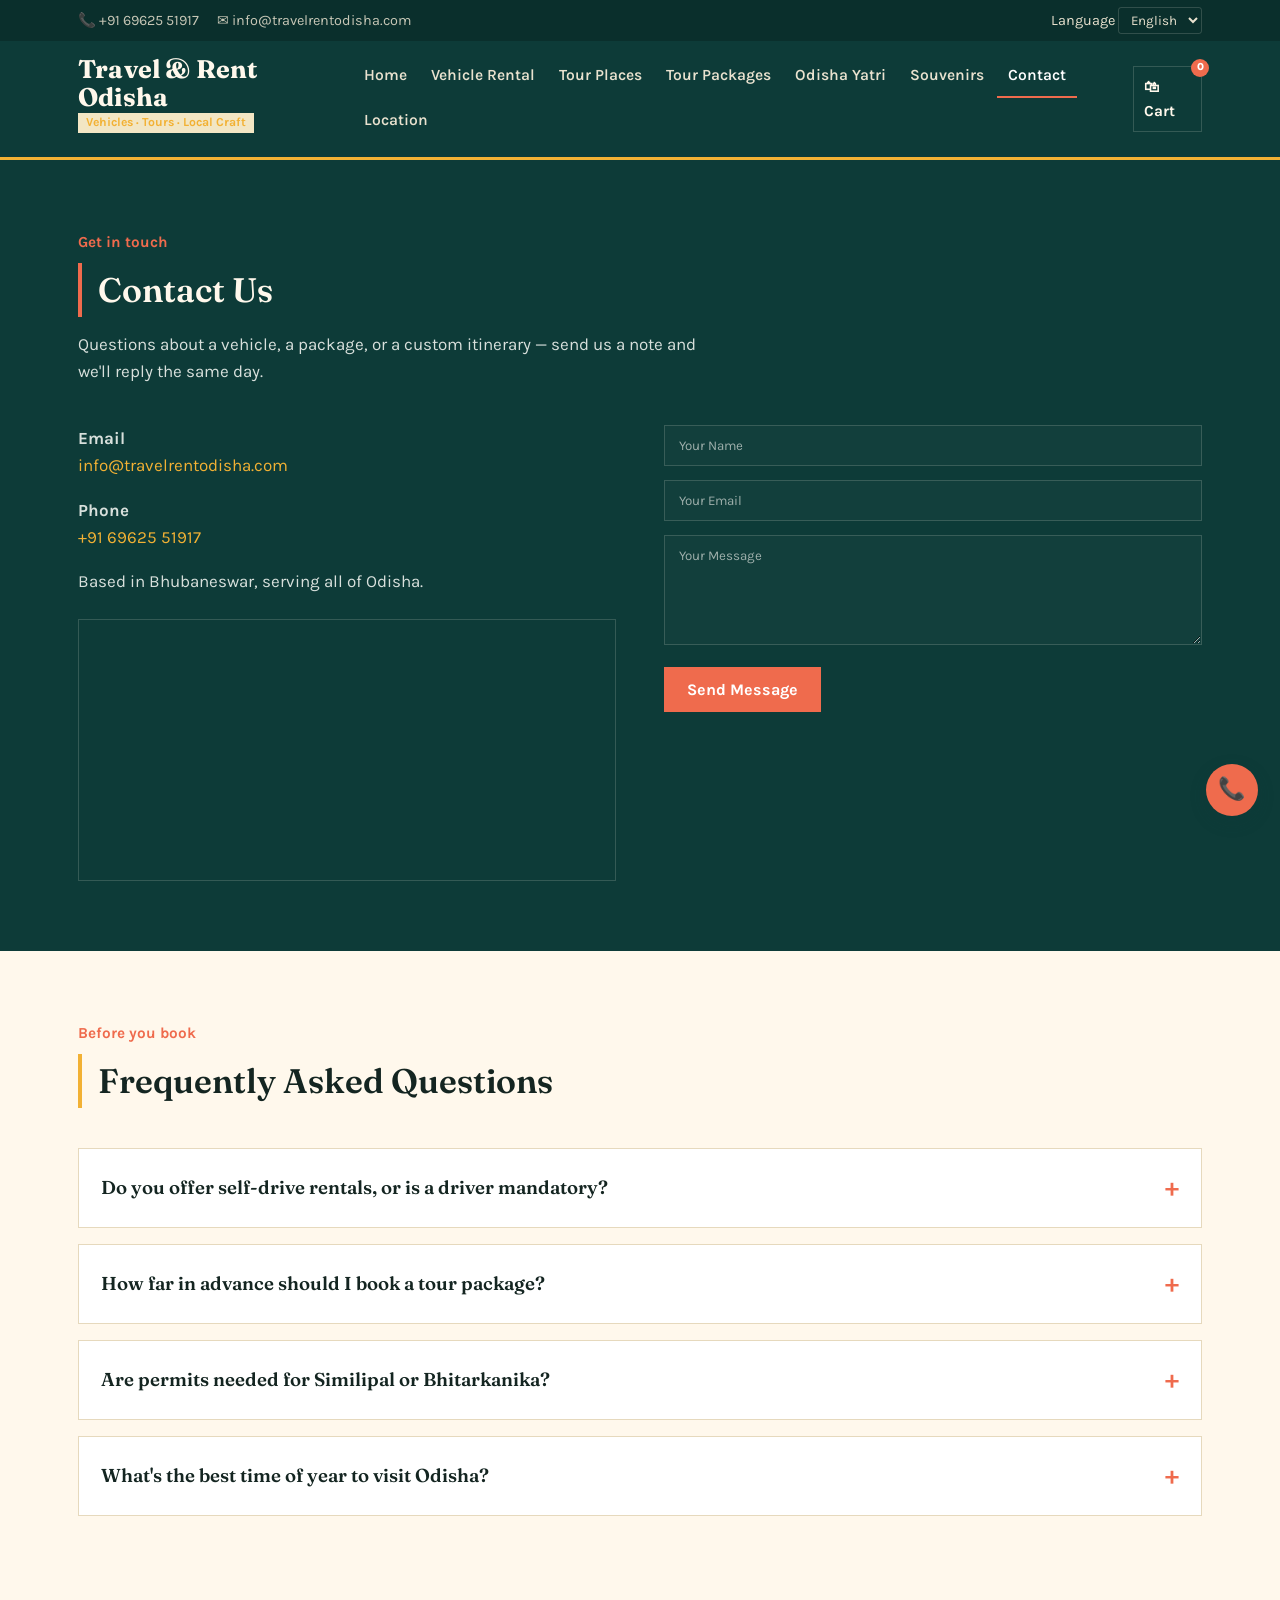
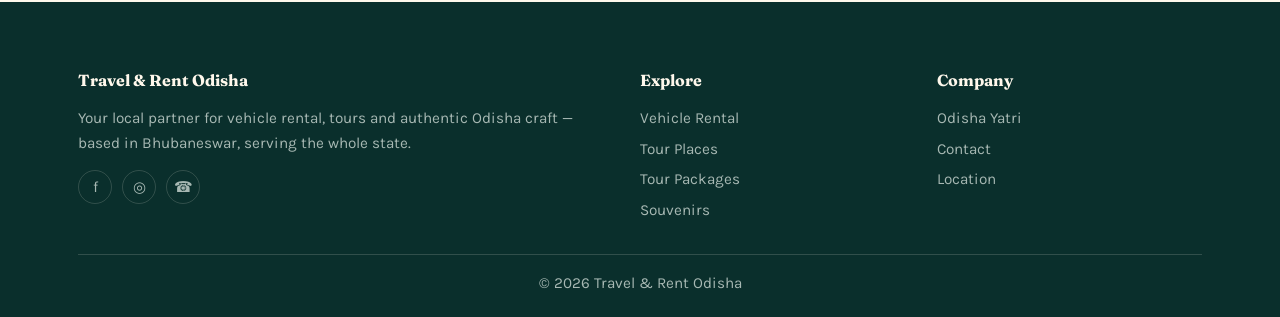
<file: contact.html>
<!DOCTYPE html>
<html lang="en">
<head>
<meta charset="UTF-8">
<meta name="viewport" content="width=device-width, initial-scale=1.0">
<title>Contact — Travel & Rent Odisha</title>
<link rel="stylesheet" href="style.css">
</head>
<body>
<a class="skip-link" href="#main">Skip to content</a>

<div class="topbar">
  <div class="wrap">
    <div class="contact-strip">
      <a href="tel:+916962551917">📞 +91 69625 51917</a>
      <a href="mailto:info@travelrentodisha.com">✉ info@travelrentodisha.com</a>
    </div>
    <div>
      <label for="lang-selector">Language</label>
      <select id="lang-selector" onchange="changeLanguage(this.value)">
        <option value="en">English</option>
        <option value="hi">हिन्दी</option>
        <option value="od">ଓଡ଼ିଆ</option>
      </select>
    </div>
  </div>
</div>

<header class="site">
  <div class="wrap">
    <a class="brand" href="index.html">
      <span class="mark">Travel &amp; Rent Odisha</span>
      <span class="tag">Vehicles · Tours · Local Craft</span>
    </a>
    <button class="nav-toggle" id="navToggle" onclick="toggleNav()" aria-label="Toggle menu">☰</button>
    <div class="nav-wrap" id="navWrap">
      <nav class="main">
        <a href="index.html">Home</a>
        <a href="rental.html">Vehicle Rental</a>
        <a href="places.html">Tour Places</a>
        <a href="packages.html">Tour Packages</a>
        <a href="yatri.html">Odisha Yatri</a>
        <a href="souvenirs.html">Souvenirs</a>
        <a href="contact.html" aria-current="page">Contact</a>
        <a href="https://www.google.com/maps/search/Odisha" target="_blank" rel="noopener">Location</a>
      </nav>
      <a class="cart-link" href="souvenirs.html">🛍 Cart<span class="cart-badge">0</span></a>
    </div>
  </div>
</header>

<main id="main">
  <section class="contact-section">
    <div class="wrap">
      <div class="section-head">
        <div class="kicker" data-en="GET IN TOUCH" data-hi="संपर्क करें" data-od="ଯୋଗାଯୋଗ କରନ୍ତୁ">Get in touch</div>
        <h2 data-en="Contact Us" data-hi="हमसे संपर्क करें" data-od="ଆମ ସହିତ ଯୋଗାଯୋଗ କରନ୍ତୁ">Contact Us</h2>
        <p data-en="Questions about a vehicle, a package, or a custom itinerary — send us a note and we'll reply the same day." data-hi="वाहन, पैकेज या कस्टम यात्रा कार्यक्रम के बारे में प्रश्न — हमें एक नोट भेजें।" data-od="ଯାନ, ପ୍ୟାକେଜ୍ କିମ୍ବା କଷ୍ଟମ ଯାତ୍ରା ବିଷୟରେ ପ୍ରଶ୍ନ — ଆମକୁ ଏକ ବାର୍ତ୍ତା ପଠାନ୍ତୁ।">Questions about a vehicle, a package, or a custom itinerary — send us a note and we'll reply the same day.</p>
      </div>

      <div class="contact-grid">
        <div class="contact-details">
          <p data-en="Email" data-hi="ईमेल" data-od="ଇମେଲ"><strong>Email</strong><br><a href="mailto:info@travelrentodisha.com">info@travelrentodisha.com</a></p>
          <p data-en="Phone" data-hi="फ़ोन" data-od="ଫୋନ୍"><strong>Phone</strong><br><a href="tel:+916962551917">+91 69625 51917</a></p>
          <p data-en="Based in Bhubaneswar, serving all of Odisha." data-hi="भुवनेश्वर में स्थित, पूरे ओडिशा की सेवा।" data-od="ଭୁବନେଶ୍ୱରରେ ଅବସ୍ଥିତ, ସମଗ୍ର ଓଡ଼ିଶାକୁ ସେବା।">Based in Bhubaneswar, serving all of Odisha.</p>
          <div class="map-embed">
            <iframe src="https://www.google.com/maps?q=Bhubaneswar,Odisha&output=embed" loading="lazy" title="Map of Bhubaneswar, Odisha" referrerpolicy="no-referrer-when-downgrade"></iframe>
          </div>
        </div>

        <form class="contact-form" action="#" method="post">
          <input type="text" name="name" placeholder="Your Name" required>
          <input type="email" name="email" placeholder="Your Email" required>
          <textarea name="message" placeholder="Your Message" required></textarea>
          <button class="btn btn-coral" type="submit" data-en="Send Message" data-hi="संदेश भेजें" data-od="ବାର୍ତ୍ତା ପଠାନ୍ତୁ">Send Message</button>
        </form>
      </div>
    </div>
  </section>

  <section>
    <div class="wrap">
      <div class="section-head">
        <div class="kicker" data-en="BEFORE YOU BOOK" data-hi="बुक करने से पहले" data-od="ବୁକ୍ କରିବା ପୂର୍ବରୁ">Before you book</div>
        <h2 data-en="Frequently Asked Questions" data-hi="अक्सर पूछे जाने वाले प्रश्न" data-od="ବାରମ୍ବାର ପଚରାଯାଉଥିବା ପ୍ରଶ୍ନ">Frequently Asked Questions</h2>
      </div>

      <details class="accordion">
        <summary>Do you offer self-drive rentals, or is a driver mandatory?</summary>
        <div class="accordion-body"><p>Both. Sedans, SUVs and bikes can be rented self-drive with a valid licence and deposit, or with a driver at no extra charge for trips outside city limits.</p></div>
      </details>
      <details class="accordion">
        <summary>How far in advance should I book a tour package?</summary>
        <div class="accordion-body"><p>3–5 days is usually enough, but during Rath Yatra (Puri) and major festival weekends, we recommend booking 2–3 weeks ahead as vehicles and stays fill up fast.</p></div>
      </details>
      <details class="accordion">
        <summary>Are permits needed for Similipal or Bhitarkanika?</summary>
        <div class="accordion-body"><p>Yes — both are protected forest areas requiring an entry permit, which we arrange for you as part of any package that includes them.</p></div>
      </details>
      <details class="accordion">
        <summary>What's the best time of year to visit Odisha?</summary>
        <div class="accordion-body"><p>October to March is the most comfortable — cool, dry weather for the coast and hill stations alike. Daringbadi can get quite cold in December–January.</p></div>
      </details>
    </div>
  </section>

</main>

<footer class="site">
  <div class="wrap">
    <div class="footer-grid">
      <div>
        <h5>Travel &amp; Rent Odisha</h5>
        <p style="color:#a7b8b3;">Your local partner for vehicle rental, tours and authentic Odisha craft — based in Bhubaneswar, serving the whole state.</p>
        <div class="social">
          <a href="#" aria-label="Facebook">f</a>
          <a href="#" aria-label="Instagram">◎</a>
          <a href="tel:+916962551917" aria-label="Call">☎</a>
        </div>
      </div>
      <div>
        <h5>Explore</h5>
        <a href="rental.html">Vehicle Rental</a>
        <a href="places.html">Tour Places</a>
        <a href="packages.html">Tour Packages</a>
        <a href="souvenirs.html">Souvenirs</a>
      </div>
      <div>
        <h5>Company</h5>
        <a href="yatri.html">Odisha Yatri</a>
        <a href="contact.html">Contact</a>
        <a href="https://www.google.com/maps/search/Odisha" target="_blank" rel="noopener">Location</a>
      </div>
    </div>
    <div class="bottom">&copy; 2026 Travel &amp; Rent Odisha</div>
  </div>
</footer>

<div class="quick-contact">
  <a class="qc-call" href="tel:+916962551917" aria-label="Call us">📞</a>
  <button class="qc-top" id="backToTop" aria-label="Back to top">↑</button>
</div>

<script src="script.js"></script>
</body>
</html>
</file>
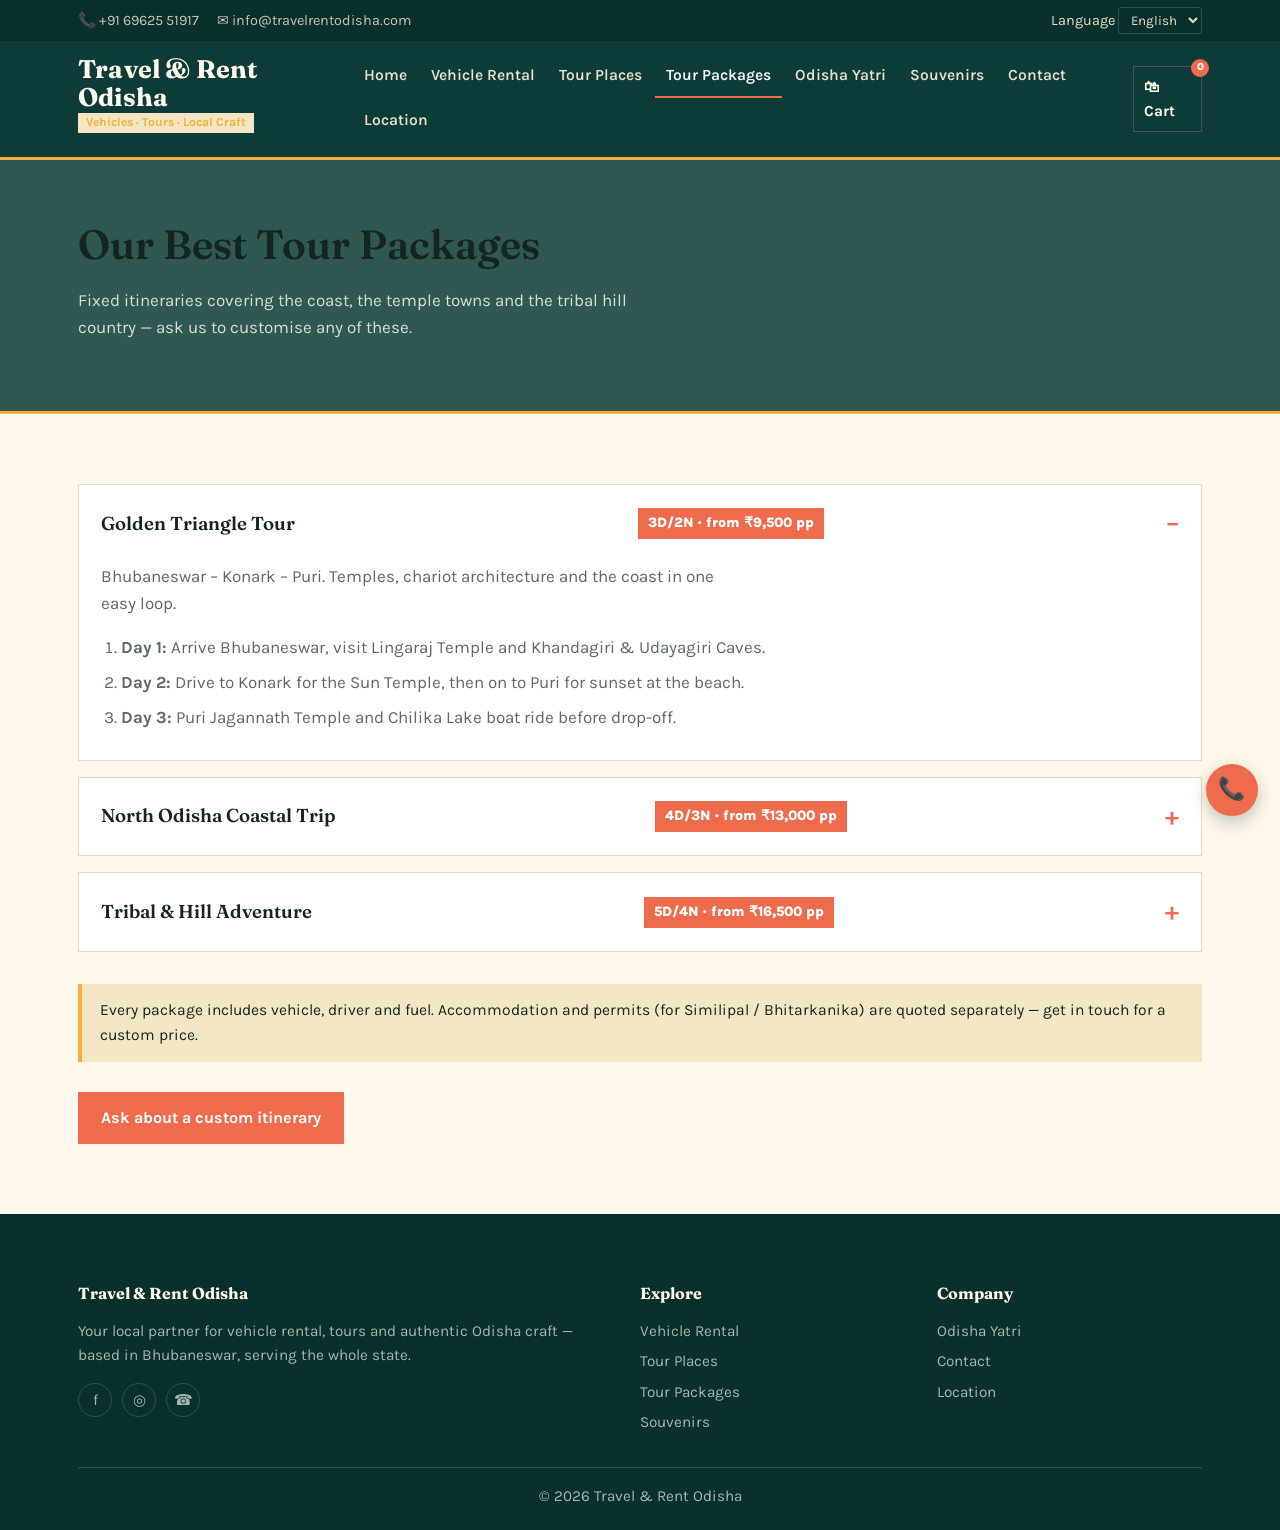
<file: packages.html>
<!DOCTYPE html>
<html lang="en">
<head>
<meta charset="UTF-8">
<meta name="viewport" content="width=device-width, initial-scale=1.0">
<title>Tour Packages — Travel & Rent Odisha</title>
<link rel="stylesheet" href="style.css">
</head>
<body>
<a class="skip-link" href="#main">Skip to content</a>

<div class="topbar">
  <div class="wrap">
    <div class="contact-strip">
      <a href="tel:+916962551917">📞 +91 69625 51917</a>
      <a href="mailto:info@travelrentodisha.com">✉ info@travelrentodisha.com</a>
    </div>
    <div>
      <label for="lang-selector">Language</label>
      <select id="lang-selector" onchange="changeLanguage(this.value)">
        <option value="en">English</option>
        <option value="hi">हिन्दी</option>
        <option value="od">ଓଡ଼ିଆ</option>
      </select>
    </div>
  </div>
</div>

<header class="site">
  <div class="wrap">
    <a class="brand" href="index.html">
      <span class="mark">Travel &amp; Rent Odisha</span>
      <span class="tag">Vehicles · Tours · Local Craft</span>
    </a>
    <button class="nav-toggle" id="navToggle" onclick="toggleNav()" aria-label="Toggle menu">☰</button>
    <div class="nav-wrap" id="navWrap">
      <nav class="main">
        <a href="index.html">Home</a>
        <a href="rental.html">Vehicle Rental</a>
        <a href="places.html">Tour Places</a>
        <a href="packages.html" aria-current="page">Tour Packages</a>
        <a href="yatri.html">Odisha Yatri</a>
        <a href="souvenirs.html">Souvenirs</a>
        <a href="contact.html">Contact</a>
        <a href="https://www.google.com/maps/search/Odisha" target="_blank" rel="noopener">Location</a>
      </nav>
      <a class="cart-link" href="souvenirs.html">🛍 Cart<span class="cart-badge">0</span></a>
    </div>
  </div>
</header>

<div class="page-banner" style="--banner-img:url('https://s7ap1.scene7.com/is/image/incredibleindia/lingaraj-temple-bhubaneshwar-odisha-2-attr-hero?qlt=82&ts=1742165154990')">
  <div class="wrap">
    <h1 data-en="Our Best Tour Packages" data-hi="हमारे सर्वश्रेष्ठ टूर पैकेज" data-od="ଆମର ସର୍ବୋତ୍ତମ ଟୁର୍ ପ୍ୟାକେଜ୍">Our Best Tour Packages</h1>
    <p data-en="Fixed itineraries covering the coast, the temple towns and the tribal hill country — ask us to customise any of these." data-hi="तट, मंदिर शहरों और जनजातीय पहाड़ी क्षेत्र को कवर करने वाले निश्चित यात्रा कार्यक्रम।" data-od="ଉପକୂଳ, ମନ୍ଦିର ସହର ଏବଂ ଆଦିବାସୀ ପାହାଡିଆ ଅଞ୍ଚଳକୁ ଆବରଣ କରୁଥିବା ନିର୍ଦ୍ଦିଷ୍ଟ ଯାତ୍ରା।">Fixed itineraries covering the coast, the temple towns and the tribal hill country — ask us to customise any of these.</p>
  </div>
</div>

<main id="main">
  <section>
    <div class="wrap">
      <details class="accordion" open>
        <summary>Golden Triangle Tour <span class="price-badge">3D/2N · from ₹9,500 pp</span></summary>
        <div class="accordion-body">
          <p>Bhubaneswar – Konark – Puri. Temples, chariot architecture and the coast in one easy loop.</p>
          <ol>
            <li><strong>Day 1:</strong> Arrive Bhubaneswar, visit Lingaraj Temple and Khandagiri &amp; Udayagiri Caves.</li>
            <li><strong>Day 2:</strong> Drive to Konark for the Sun Temple, then on to Puri for sunset at the beach.</li>
            <li><strong>Day 3:</strong> Puri Jagannath Temple and Chilika Lake boat ride before drop-off.</li>
          </ol>
        </div>
      </details>

      <details class="accordion">
        <summary>North Odisha Coastal Trip <span class="price-badge">4D/3N · from ₹13,000 pp</span></summary>
        <div class="accordion-body">
          <p>Balasore (Chandipur, Talasari, Panchalingeswar) and Bhitarkanika's mangroves.</p>
          <ol>
            <li><strong>Day 1:</strong> Arrive Balasore, evening at Chandipur's "vanishing sea".</li>
            <li><strong>Day 2:</strong> Talasari Beach and Panchalingeswar hilltop temple.</li>
            <li><strong>Day 3:</strong> Boat safari at Bhitarkanika for crocodiles and mangroves.</li>
            <li><strong>Day 4:</strong> Leisure morning, drop-off.</li>
          </ol>
        </div>
      </details>

      <details class="accordion">
        <summary>Tribal &amp; Hill Adventure <span class="price-badge">5D/4N · from ₹16,500 pp</span></summary>
        <div class="accordion-body">
          <p>Daringbadi, Koraput, Deomali and tribal village exploration in the Eastern Ghats.</p>
          <ol>
            <li><strong>Day 1:</strong> Arrive Daringbadi, the "Kashmir of Odisha" — pine forests and waterfalls.</li>
            <li><strong>Day 2:</strong> Drive to Koraput, visit the Tribal Museum.</li>
            <li><strong>Day 3:</strong> Deomali Hills sunrise trek, Odisha's highest peak.</li>
            <li><strong>Day 4:</strong> Tribal village visit and local craft demonstration.</li>
            <li><strong>Day 5:</strong> Leisure morning, drop-off.</li>
          </ol>
        </div>
      </details>

      <div class="lead-note" style="margin-top:32px;" data-en="Every package includes vehicle, driver and fuel. Accommodation and permits (for Similipal / Bhitarkanika) are quoted separately — get in touch for a custom price." data-hi="प्रत्येक पैकेज में वाहन, ड्राइवर और ईंधन शामिल है। आवास और परमिट अलग से उद्धृत किए जाते हैं।" data-od="ପ୍ରତ୍ୟେକ ପ୍ୟାକେଜରେ ଯାନ, ଡ୍ରାଇଭର ଏବଂ ଇନ୍ଧନ ଅନ୍ତର୍ଭୁକ୍ତ।">Every package includes vehicle, driver and fuel. Accommodation and permits (for Similipal / Bhitarkanika) are quoted separately — get in touch for a custom price.</div>
      <a class="btn btn-coral" href="contact.html" data-en="Ask about a custom itinerary" data-hi="कस्टम यात्रा कार्यक्रम के बारे में पूछें" data-od="କଷ୍ଟମ ଯାତ୍ରା ବିଷୟରେ ପଚାରନ୍ତୁ">Ask about a custom itinerary</a>
    </div>
  </section>
</main>

<footer class="site">
  <div class="wrap">
    <div class="footer-grid">
      <div>
        <h5>Travel &amp; Rent Odisha</h5>
        <p style="color:#a7b8b3;">Your local partner for vehicle rental, tours and authentic Odisha craft — based in Bhubaneswar, serving the whole state.</p>
        <div class="social">
          <a href="#" aria-label="Facebook">f</a>
          <a href="#" aria-label="Instagram">◎</a>
          <a href="tel:+916962551917" aria-label="Call">☎</a>
        </div>
      </div>
      <div>
        <h5>Explore</h5>
        <a href="rental.html">Vehicle Rental</a>
        <a href="places.html">Tour Places</a>
        <a href="packages.html">Tour Packages</a>
        <a href="souvenirs.html">Souvenirs</a>
      </div>
      <div>
        <h5>Company</h5>
        <a href="yatri.html">Odisha Yatri</a>
        <a href="contact.html">Contact</a>
        <a href="https://www.google.com/maps/search/Odisha" target="_blank" rel="noopener">Location</a>
      </div>
    </div>
    <div class="bottom">&copy; 2026 Travel &amp; Rent Odisha</div>
  </div>
</footer>

<div class="quick-contact">
  <a class="qc-call" href="tel:+916962551917" aria-label="Call us">📞</a>
  <button class="qc-top" id="backToTop" aria-label="Back to top">↑</button>
</div>

<script src="script.js"></script>
</body>
</html>
</file>
<file: style.css>
/* ============================================================
   Travel & Rent Odisha — shared stylesheet v2
   Palette: sunset over Chilika Lake — deep teal, coral, gold,
   warm cream. Serif display type for headings, clean grotesk
   for body copy.
   ============================================================ */

@import url('https://fonts.googleapis.com/css2?family=Fraunces:opsz,wght@9..144,400;9..144,500;9..144,600;9..144,700&family=Karla:wght@400;500;600;700;800&display=swap');

:root{
  --ink:      #142521;   /* body text */
  --deep:     #0d3b38;   /* deep teal — header / hero / footer ground */
  --deep-2:   #0a2f2c;
  --paper:    #fff8ec;   /* warm cream — section ground */
  --paper-2:  #ffffff;   /* card ground */
  --coral:    #ef6b4d;   /* primary accent — CTAs, prices */
  --coral-dk: #d5573c;
  --gold:     #f2b134;   /* secondary accent — tags, underlines */
  --sand:     #f2e6c4;
  --line:     #e6d9bd;
  --line-dk:  rgba(255,248,236,0.16);
  --muted:    #5c6864;

  --serif: 'Fraunces', 'Iowan Old Style', Georgia, serif;
  --sans:  'Karla', -apple-system, Segoe UI, sans-serif;

  --wrap: 1180px;
}

*{ box-sizing:border-box; }
html{ scroll-behavior:smooth; }
body{
  margin:0;
  font-family:var(--sans);
  color:var(--ink);
  background:var(--paper);
  line-height:1.6;
  font-size:17px;
}
img{ max-width:100%; display:block; }
a{ color:inherit; }
.wrap{ max-width:var(--wrap); margin:0 auto; padding:0 28px; }

h1,h2,h3,h4{ font-family:var(--serif); font-weight:600; margin:0; color:var(--ink); }
p{ margin:0 0 1em; max-width:64ch; }

.skip-link{
  position:absolute; left:-999px; top:auto;
  background:var(--coral); color:#fff; padding:10px 16px; z-index:2000;
}
.skip-link:focus{ left:12px; top:12px; }

/* ---------- top bar ---------- */
.topbar{ background:var(--deep-2); color:#e9e2cf; font-size:0.85em; }
.topbar .wrap{
  display:flex; justify-content:space-between; align-items:center;
  padding-top:7px; padding-bottom:7px; gap:10px; flex-wrap:wrap;
}
.topbar .contact-strip{ display:flex; gap:18px; opacity:0.85; }
.topbar .contact-strip a{ text-decoration:none; color:#e9e2cf; }
.topbar .contact-strip a:hover{ color:var(--gold); }
.topbar select{
  background:transparent; color:#e9e2cf; border:1px solid var(--line-dk);
  padding:4px 8px; border-radius:3px; font-family:var(--sans);
}
.topbar select option{ color:#142521; }

/* ---------- header / nav ---------- */
header.site{
  background:var(--deep); color:#fff8ec; position:sticky; top:0; z-index:1000;
  border-bottom:3px solid var(--gold);
}
header.site .wrap{
  display:flex; align-items:center; justify-content:space-between;
  padding-top:14px; padding-bottom:14px; gap:16px; position:relative;
}
.brand{ display:flex; flex-direction:column; line-height:1.1; text-decoration:none; }
.brand .mark{ font-family:var(--serif); font-size:1.5em; font-weight:700; letter-spacing:0.2px; color:#fff8ec; }
.brand .tag{ font-size:0.72em; color:var(--gold); font-family:var(--sans); margin-top:2px; }

.nav-wrap{ display:flex; align-items:center; gap:18px; }

nav.main{ display:flex; flex-wrap:wrap; gap:2px; }
nav.main a{
  text-decoration:none; color:#e9e2cf; font-weight:600; font-size:0.92em;
  padding:8px 11px; border-bottom:2px solid transparent; white-space:nowrap;
}
nav.main a:hover, nav.main a[aria-current="page"]{
  color:#fff; border-bottom-color:var(--coral);
}

.cart-link{
  position:relative; display:flex; align-items:center; gap:6px; text-decoration:none;
  color:#fff8ec; font-weight:700; font-size:0.9em; padding:8px 10px; border:1px solid var(--line-dk);
}
.cart-link:hover{ border-color:var(--gold); color:var(--gold); }
.cart-badge{
  position:absolute; top:-8px; right:-8px; background:var(--coral); color:#fff;
  font-size:0.68em; font-weight:800; min-width:18px; height:18px; border-radius:9px;
  display:flex; align-items:center; justify-content:center; padding:0 4px;
}

.nav-toggle{
  display:none; background:transparent; border:1px solid var(--line-dk); color:#fff8ec;
  font-size:1.3em; padding:5px 11px; cursor:pointer;
}

@media (max-width: 980px){
  .nav-toggle{ display:inline-block; }
  .nav-wrap{
    position:absolute; top:100%; left:0; right:0; background:var(--deep);
    flex-direction:column; align-items:stretch; gap:0; border-bottom:3px solid var(--gold);
    display:none; padding:6px 0;
  }
  .nav-wrap.open{ display:flex; }
  nav.main{ flex-direction:column; }
  nav.main a{ padding:12px 28px; border-bottom:1px solid var(--line-dk); }
  .cart-link{ margin:12px 28px; justify-content:center; }
}

/* ---------- buttons ---------- */
.btn{
  display:inline-block; padding:12px 22px; font-weight:700; font-family:var(--sans);
  text-decoration:none; border:1px solid transparent; cursor:pointer; font-size:0.95em;
}
.btn-coral{ background:var(--coral); color:#fff; }
.btn-coral:hover{ background:var(--coral-dk); }
.btn-outline{ background:transparent; color:#fff8ec; border-color:var(--line-dk); }
.btn-outline:hover{ border-color:var(--gold); color:var(--gold); }
.btn-gold{ background:var(--gold); color:#3a2a05; }
.btn-gold:hover{ filter:brightness(0.93); }

/* ---------- hero ---------- */
.hero{ background:var(--deep); color:#fff8ec; position:relative; overflow:hidden; border-bottom:1px solid var(--line-dk); }
.hero .wrap{ display:grid; grid-template-columns:1.1fr 0.9fr; gap:48px; align-items:center; padding-top:60px; padding-bottom:60px; }
.hero .eyebrow{ color:var(--gold); font-weight:700; font-size:0.95em; margin-bottom:14px; letter-spacing:0.5px; }
.hero h1{ font-size:clamp(2.1em, 4.2vw, 3.4em); line-height:1.08; margin-bottom:20px; }
.hero p.lede{ font-size:1.15em; color:#d8e0dc; max-width:46ch; }
.hero .cta-row{ display:flex; gap:14px; margin-top:26px; flex-wrap:wrap; }
.hero figure{ margin:0; border:1px solid var(--line-dk); position:relative; }
.hero figure img{ width:100%; height:380px; object-fit:cover; }

/* ---------- stats strip ---------- */
.stats{ background:var(--paper-2); border-top:1px solid var(--line); border-bottom:1px solid var(--line); }
.stats .wrap{ display:grid; grid-template-columns:repeat(4,1fr); gap:20px; padding:34px 28px; text-align:center; }
.stats .stat b{ display:block; font-family:var(--serif); font-size:2em; color:var(--coral); }
.stats .stat span{ font-size:0.85em; color:var(--muted); font-weight:600; }
@media (max-width:700px){ .stats .wrap{ grid-template-columns:1fr 1fr; } }

/* ---------- generic section ---------- */
section{ padding:70px 0; }
section.alt{ background:var(--paper-2); }
.section-head{ margin-bottom:40px; max-width:70ch; }
.section-head .kicker{ color:var(--coral); font-weight:700; font-size:0.9em; margin-bottom:8px; }
.section-head h2{ font-size:2em; border-left:4px solid var(--gold); padding-left:16px; }
.section-head p{ margin-top:14px; color:var(--muted); }

/* ---------- card grids ---------- */
.grid{ display:grid; grid-template-columns:repeat(auto-fit, minmax(280px,1fr)); gap:26px; }
.grid.three{ grid-template-columns:repeat(3, 1fr); }
@media (max-width:900px){ .grid.three{ grid-template-columns:1fr 1fr; } }
@media (max-width:600px){ .grid.three{ grid-template-columns:1fr; } }

.card{
  background:var(--paper-2); border:1px solid var(--line); border-top:4px solid var(--gold);
  display:flex; flex-direction:column; transition:transform .2s ease, box-shadow .2s ease;
}
.card:hover{ transform:translateY(-4px); box-shadow:0 12px 24px rgba(13,59,56,0.12); }
.card img{ width:100%; height:190px; object-fit:cover; border-bottom:1px solid var(--line); }
.card .body{ padding:18px 20px 20px; display:flex; flex-direction:column; flex:1; }
.card h3, .card h4{ font-size:1.15em; margin-bottom:8px; }
.card p{ color:var(--muted); font-size:0.95em; margin-bottom:12px; }
.card .price{ font-family:var(--serif); font-weight:700; color:var(--coral); font-size:1.3em; margin-top:auto; text-decoration:none; }
.card .district{ font-weight:700; color:var(--deep); font-size:0.9em; margin-bottom:6px; }
.tag{
  display:inline-block; background:var(--sand); color:#6b4e12; font-size:0.75em;
  font-weight:700; padding:3px 8px; margin-bottom:10px; width:fit-content;
}
.card-actions{ display:flex; gap:8px; margin-top:14px; }
.card-actions button{
  flex:1; padding:9px 8px; font-weight:700; font-size:0.85em; border:1px solid var(--ink);
  background:transparent; cursor:pointer;
}
.card-actions button.buy{ background:var(--coral); color:#fff; border-color:var(--coral); }
.card-actions button:hover{ opacity:0.85; }

.numbered{ counter-reset:place; }
.numbered .card{ position:relative; }
.numbered .card::before{
  counter-increment:place; content:counter(place);
  position:absolute; top:0; right:0; background:var(--coral); color:#fff;
  font-family:var(--serif); font-weight:700; font-size:0.9em; padding:4px 11px;
}

/* ---------- filter chips ---------- */
.filters{ display:flex; flex-wrap:wrap; gap:10px; margin-bottom:36px; }
.filters button{
  padding:9px 18px; border:1px solid var(--line); background:var(--paper-2); font-weight:700;
  font-size:0.88em; cursor:pointer; color:var(--ink); font-family:var(--sans);
}
.filters button:hover{ border-color:var(--coral); }
.filters button.active{ background:var(--deep); color:#fff8ec; border-color:var(--deep); }
.filter-group[hidden]{ display:none; }

/* ---------- subsection subtitle ---------- */
h3.subhead{ font-size:1.3em; color:var(--deep); margin:48px 0 24px; padding-bottom:10px; border-bottom:1px solid var(--line); }
h3.subhead:first-of-type{ margin-top:0; }

/* ---------- page banner ---------- */
.page-banner{
  background:linear-gradient(rgba(13,59,56,0.85),rgba(13,59,56,0.85)), var(--banner-img, none) center/cover;
  color:#fff8ec; padding:52px 0; border-bottom:3px solid var(--gold);
}
.page-banner h1{ font-size:2.4em; }
.page-banner p{ color:#d8e0dc; max-width:60ch; margin-top:10px; }

/* ---------- interactive panels ---------- */
.panel{ background:var(--paper-2); border:1px solid var(--line); padding:32px; margin-bottom:40px; }
.panel h2{ font-size:1.5em; border-left:4px solid var(--coral); padding-left:14px; margin-bottom:8px; }
.panel > p{ color:var(--muted); margin-bottom:20px; }
.input-row{ display:flex; gap:12px; flex-wrap:wrap; align-items:center; }
.input-row label{ font-weight:700; font-size:0.9em; }
.input-row select, .input-row input[type="number"]{
  padding:10px 12px; border:1px solid var(--line); background:#fff; font-family:var(--sans);
}
.input-row button{ padding:10px 20px; background:var(--coral); color:#fff; border:none; font-weight:700; cursor:pointer; }
.input-row button:hover{ background:var(--coral-dk); }
.result-grid{ margin-top:26px; display:none; }
.result-grid.show{ display:grid; }

/* ---------- calculator ---------- */
.calc-result{
  margin-top:18px; padding:16px 20px; background:var(--sand); border-left:4px solid var(--gold);
  font-family:var(--serif); font-size:1.15em; display:none;
}
.calc-result.show{ display:block; }
.calc-result b{ color:var(--coral); }

/* ---------- testimonials ---------- */
.testimonial{ background:var(--paper-2); border:1px solid var(--line); padding:26px; position:relative; }
.testimonial .stars{ color:var(--gold); letter-spacing:2px; margin-bottom:10px; }
.testimonial p{ font-style:italic; color:var(--ink); }
.testimonial .who{ font-weight:700; color:var(--deep); margin-top:12px; font-style:normal; font-size:0.9em; }

/* ---------- accordion (details/summary) ---------- */
.accordion{ border:1px solid var(--line); background:var(--paper-2); margin-bottom:16px; }
.accordion summary{
  cursor:pointer; list-style:none; padding:18px 22px; font-family:var(--serif); font-weight:600;
  font-size:1.1em; display:flex; justify-content:space-between; align-items:center; gap:12px;
}
.accordion summary::-webkit-details-marker{ display:none; }
.accordion summary::after{ content:'+'; font-size:1.4em; color:var(--coral); font-family:var(--sans); }
.accordion[open] summary::after{ content:'–'; }
.accordion .accordion-body{ padding:0 22px 20px; color:var(--muted); }
.accordion .accordion-body ol, .accordion .accordion-body ul{ margin:0; padding-left:20px; }
.accordion .accordion-body li{ margin-bottom:8px; }
.accordion .price-badge{
  background:var(--coral); color:#fff; font-family:var(--sans); font-weight:800; font-size:0.75em;
  padding:4px 10px; white-space:nowrap;
}

/* ---------- contact ---------- */
.contact-section{ background:var(--deep); color:#fff8ec; }
.contact-section .section-head h2{ color:#fff8ec; border-left-color:var(--coral); }
.contact-section .section-head p{ color:#d8e0dc; }
.contact-grid{ display:grid; grid-template-columns:1fr 1fr; gap:48px; }
@media (max-width:800px){ .contact-grid{ grid-template-columns:1fr; } }
.contact-details p{ color:#d8e0dc; }
.contact-details a{ color:var(--gold); text-decoration:none; }
form.contact-form input, form.contact-form textarea{
  width:100%; padding:12px 14px; margin-bottom:14px; border:1px solid var(--line-dk);
  background:#123f3c; color:#fff8ec; font-family:var(--sans);
}
form.contact-form textarea{ height:110px; resize:vertical; }
form.contact-form ::placeholder{ color:#9fb0ac; }
.map-embed{ border:1px solid var(--line-dk); margin-top:24px; }
.map-embed iframe{ width:100%; height:260px; border:0; display:block; }

/* ---------- floating quick contact ---------- */
.quick-contact{
  position:fixed; right:22px; bottom:22px; display:flex; flex-direction:column; gap:10px; z-index:900;
}
.quick-contact a, .quick-contact button{
  width:52px; height:52px; border-radius:50%; display:flex; align-items:center; justify-content:center;
  font-size:1.3em; text-decoration:none; box-shadow:0 6px 16px rgba(13,59,56,0.28); border:none; cursor:pointer;
}
.qc-call{ background:var(--coral); color:#fff; }
.qc-top{ background:var(--deep); color:var(--gold); opacity:0; pointer-events:none; transition:opacity .2s ease; }
.qc-top.show{ opacity:1; pointer-events:auto; }

/* ---------- footer ---------- */
footer.site{ background:#0a2f2c; color:#a7b8b3; padding:40px 0 22px; font-size:0.9em; }
footer.site .footer-grid{ display:grid; grid-template-columns:2fr 1fr 1fr; gap:32px; margin-bottom:26px; }
footer.site h5{ color:#fff8ec; font-family:var(--serif); font-size:1.05em; margin-bottom:12px; }
footer.site a{ color:#a7b8b3; text-decoration:none; display:block; margin-bottom:6px; }
footer.site a:hover{ color:var(--gold); }
footer.site .social{ display:flex; gap:10px; margin-top:8px; }
footer.site .social a{
  width:34px; height:34px; border:1px solid var(--line-dk); display:flex; align-items:center; justify-content:center;
  border-radius:50%; margin-bottom:0;
}
footer.site .bottom{ border-top:1px solid var(--line-dk); padding-top:16px; text-align:center; }
@media (max-width:800px){ footer.site .footer-grid{ grid-template-columns:1fr; } }

/* ---------- misc ---------- */
.lead-note{ background:var(--sand); border-left:4px solid var(--gold); padding:14px 18px; font-size:0.92em; margin-bottom:30px; }

@media (max-width:860px){
  .hero .wrap{ grid-template-columns:1fr; }
  .hero figure img{ height:260px; }
}
</file>
